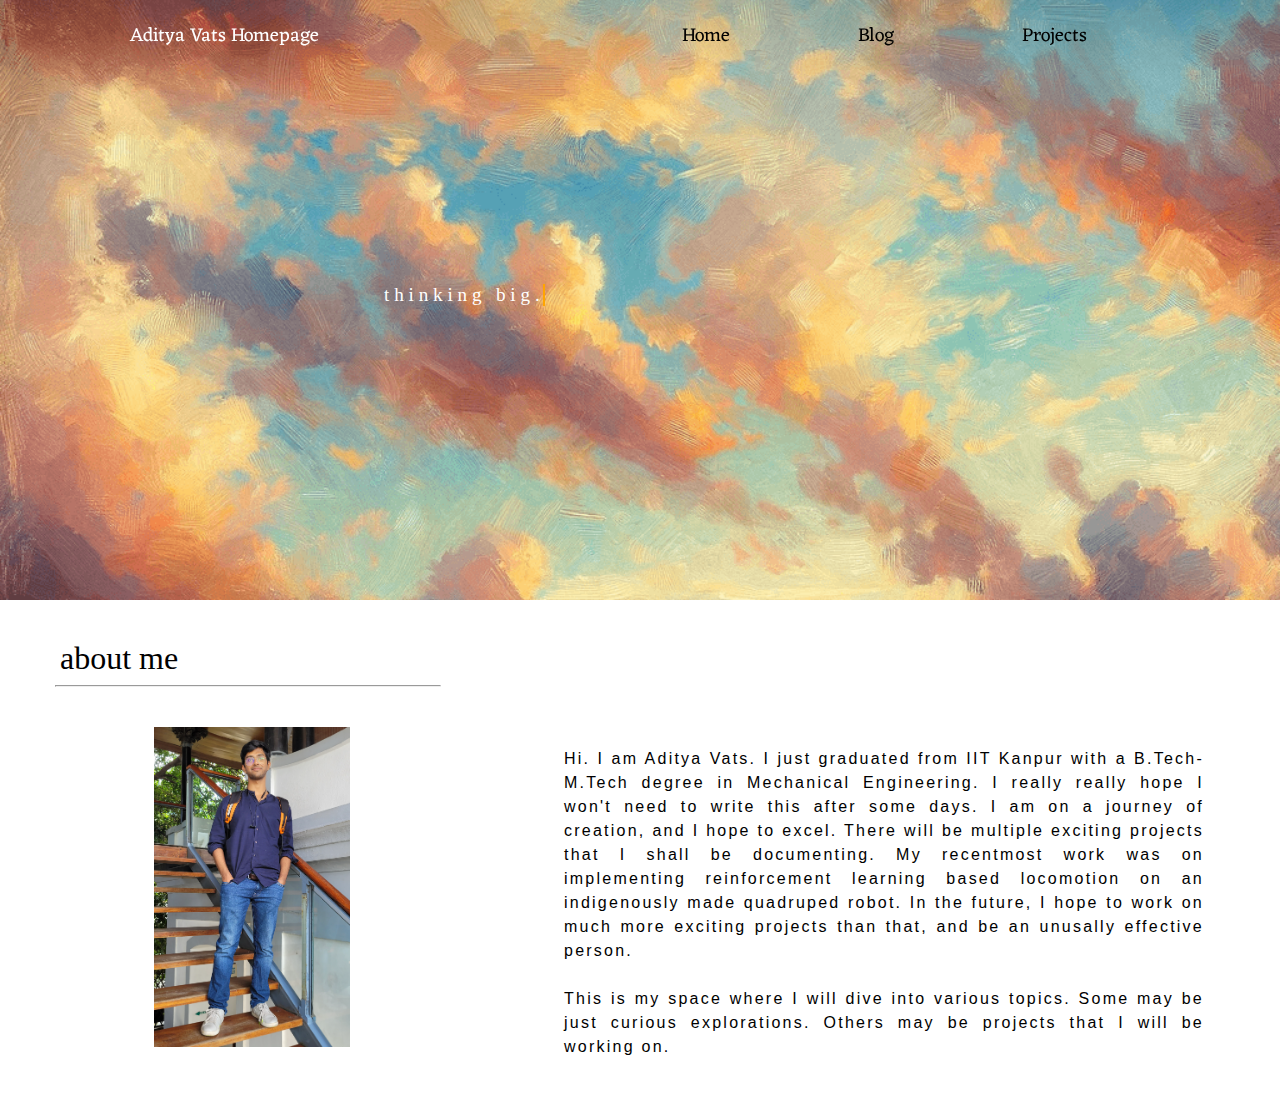
<file: index.html>
<!DOCTYPE html>
<html lang="en">
<head>
    <meta charset="UTF-8">
    <meta name="viewport" content="width=device-width, initial-scale=1.0">
    <title>Aditya Vats | IIT Kanpur</title>
    <link rel="stylesheet" href="./resources/style/style.css">
    <link rel="icon" type="image/x-icon" href="/resources/profile/fav.png">
    <link rel="preconnect" href="https://fonts.googleapis.com"> 
    <link rel="preconnect" href="https://fonts.gstatic.com" crossorigin> 
    <link href="https://fonts.googleapis.com/css2?family=Eczar:wght@400;500;600;700&display=swap" rel="stylesheet">
</head>
<body >
    <header>
        <div class="navigation-bar">
            <div class="header-name">
                Aditya Vats Homepage
            </div>
            <div class="nav-ribbon">
                <ul class="navbar">
                    <li class="nav-item"><a class="nav-links" href="./index.html">Home</a></li>
                    <li class="nav-item"><a class="nav-links" href="./blog.html">Blog</a></li>
                    <li class="nav-item">
                        <div class="dropdown">
                            Projects
                            <ul class="dropdown-content">
                                <li><a class="nav-links" href="./storyboard.html">StoryBoard Application</a></li>
                            </ul>
                        </div>
                    </li>
                </ul>
            </div>
        </div>
    </header>
    <div class="banner">
        <img class="image-item box" src="resources/banners/banner2.png" alt="impressionism sky">
        <div class="banner-type overlay">
            <div class="typewriter">
                thinking big.
            </div>
        </div>
    </div>
    <div class="about-me">about me</div>
    <hr class="horizontal">
    <div class="intro">
        <div class="profile photo">
            <img src="resources/profile/profilepondicherry.png" alt="profile image">
        </div>
        <div class="profile content" id="writeup">
            <div id="writing">
                Hi. I am Aditya Vats. I just graduated from IIT Kanpur with a B.Tech-M.Tech degree in Mechanical Engineering. I really really hope I won't need to write this after some days. I am on a journey of creation, and I hope to excel. There will be multiple exciting projects that I shall be documenting. My recentmost work was on implementing reinforcement learning based locomotion on an indigenously made quadruped robot. In the future, I hope to work on much more exciting projects than that, and be an unusally effective person.  
                <br><br>
                This is my space where I will dive into various topics. Some may be just curious explorations. Others may be projects that I will be working on.                 
            </div>
        </div>
    </div>
    <br><br><br><br>
</body>
</html>
</file>
<file: resources/style/style.css>
html {
    font-size: 16;
}


header{
    font-family: eczar;
    color: black;
    font-size: 1.2em;
    /* background-color: transparent; */
}

.nav-links:link,
.nav-link:visited,
.nav-links:focus, 
.nav-links:active,
.nav-links {
  /* background: palegoldenrod; */
  color: black;
  text-decoration: none;
}


.dropdown-content{
    display:none;
    position: absolute;
    width: 100%;
    overflow: auto;
    box-shadow: 0px 8px 16px 0px rgba(0,0,0,0.2);
    list-style: none;
}

.dropdown:hover .dropdown-content{
    display: block;
}

body{
    margin: 0;
}

* {
    /* border: 1px black dashed; */
}

.profile{
    /* border: 1px red solid; */
    width: 30%;
    height: 20em;
    margin-left: 60px;
}

.about-me{
    /* border: 1px red solid; */
    margin-left: 60px;
    font-size: 2em;
    /* text-decoration: underline; */
}

.line-break{
    /* border: 1px red solid; */
}

.horizontal{
    width: 30%;
    margin-left: 55px;
}

.intro img{
    height: 100%;
    width: 100%;
    object-fit: contain;
}

.intro{
    display: flex;
    gap: 60px;
    margin-top: 40px;
}

#writing{
    font-size: 1rem;
    text-align: justify;
    text-justify: inter-word;
    margin: 20px auto;
    width: 640px;
    line-height: 1.5em;
    letter-spacing: 0.14em;
    font-family: 'Gill Sans', 'Gill Sans MT', Calibri, 'Trebuchet MS', sans-serif;
}

.navigation-bar {
    display: flex;
    justify-content: space-around;
    position: fixed;
    top: 0;
    left: 0;
    width: 100%;
    z-index: 100; /* Ensure it's above other elements */
    /* background-color: rgba(0, 0, 0, 0.03);  */
    background: linear-gradient(to top, rgba(0, 0, 0, 0.0), rgba(0, 0, 0, 0.1));
}

.header-name{
    display: flex;
    flex-direction: column;
    justify-content: center;
    color: white;
}

.navbar {
    display: flex;
    justify-content: flex-end;
    list-style: none;
}

.introduction {
    justify-items: left;
}

.nav-item{
    padding: 0 4rem 0 4rem;
}

.banner{
    height: 40rem;
    position: relative;
    bottom: 40px;
}

.banner img{
    width: 100%;
    height: 100%;
    object-fit: cover;
}

.typewriter{
    color: white;
    /* font-family: monospace; */
    overflow: hidden; /* Ensures the content is not revealed until the animation */
    border-right: .15em solid orange; /* The typwriter cursor */
    white-space: nowrap; /* Keeps the content on a single line */
    margin: 0 auto; /* Gives that scrolling effect as the typing happens */
    letter-spacing: .25em; /* Adjust as needed */
    font-size: larger;
    animation: 
      typing 2.8s steps(21, end),
      blink-caret .5s step-end infinite;
}

.overlay{
    z-index: 9;
    position: relative;
    bottom: 50%;
    /* width: 6.2%;*/
    width: 161.2px;
    left: 30%;
    /* width: 30%; */
}

@keyframes typing {
    from { width: 0 }
    to { width: 100% }
  }

@keyframes blink-caret {
    from, to { border-color: transparent }
    50% { border-color: orange; }
}
</file>
